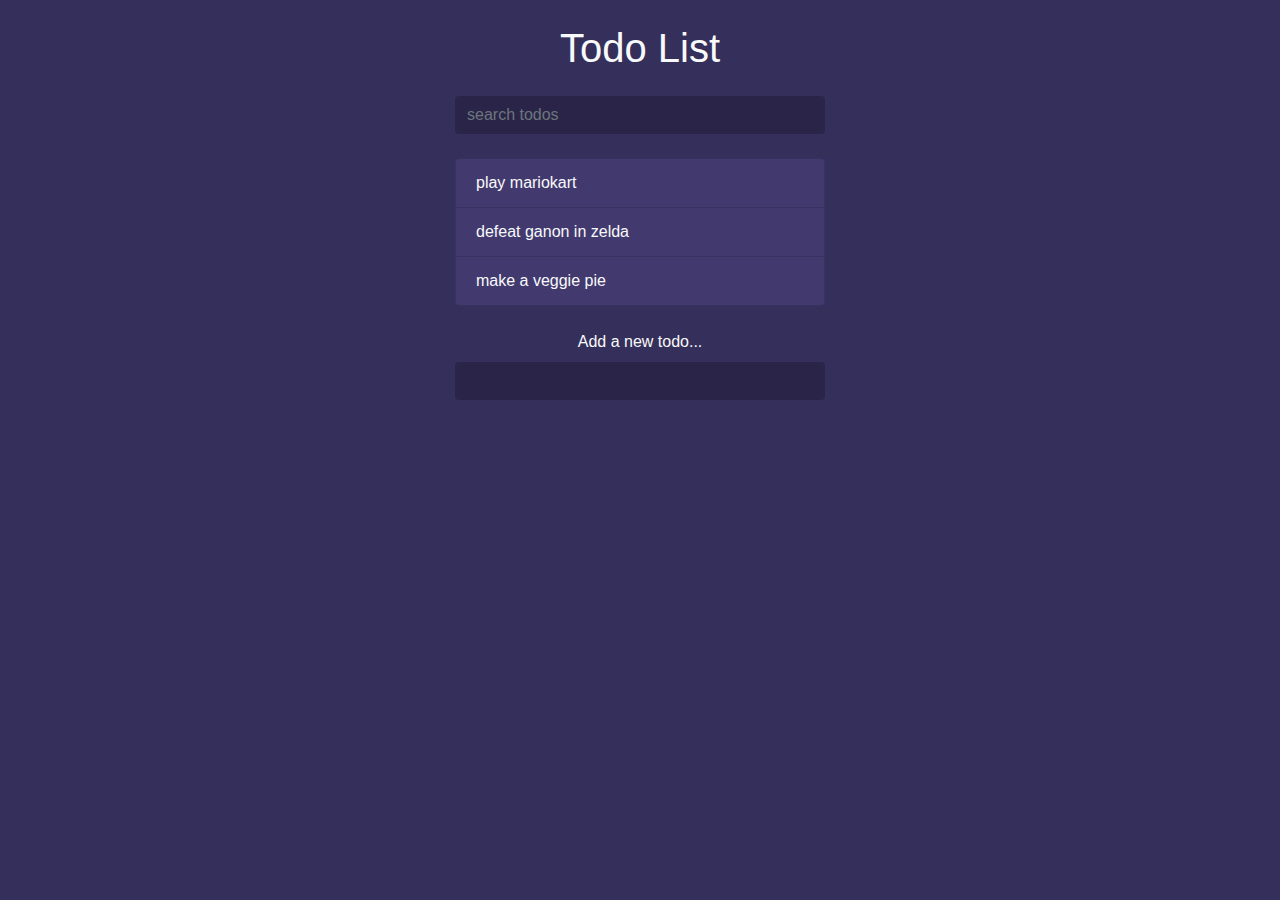
<file: miniprojet2/index.html>
<html lang="en">
<head>
    <meta charset="UTF-8">
    <meta name="viewport" content="width=device-width, initial-scale=1.0">
    <meta http-equiv="X-UA-Compatible" content="ie=edge">
    <link rel="stylesheet" href="https://stackpath.bootstrapcdn.com/bootstrap/4.3.1/css/bootstrap.min.css" integrity="sha384-ggOyR0iXCbMQv3Xipma34MD+dH/1fQ784/j6cY/iJTQUOhcWr7x9JvoRxT2MZw1T" crossorigin="anonymous">
    <link rel="stylesheet" href="https://use.fontawesome.com/releases/v5.7.2/css/all.css" integrity="sha384-fnmOCqbTlWIlj8LyTjo7mOUStjsKC4pOpQbqyi7RrhN7udi9RwhKkMHpvLbHG9Sr" crossorigin="anonymous">
    <link rel="stylesheet" href="style.css">
    <title>Todo List</title>
</head>
<body>

<div class="container">

    <header class="text-center text-light my-4">
        <h1 class="mb-4">Todo List</h1>
        <form class="search">
            <input class="form-control m-auto" type="text" name="search" onkeyup="filtrer()" id="myInput" placeholder="search todos" />
        </form>
    </header>

    <ul class="list-group todos mx-auto text-light" id="myul">
        <li class="list-group-item d-flex justify-content-between align-items-center">
            <span>play mariokart</span>
            <i class="far fa-trash-alt delete"></i>
        </li>
        <li class="list-group-item d-flex justify-content-between align-items-center">
            <span>defeat ganon in zelda</span>
            <i class="far fa-trash-alt delete"></i>
        </li>
        <li class="list-group-item d-flex justify-content-between align-items-center">
            <span>make a veggie pie</span>
            <i class="far fa-trash-alt delete"></i>
        </li>
    </ul>

    <form class="add text-center my-4">
        <label class="text-light">Add a new todo...</label>
        <input class="form-control m-auto" type="text" name="add" />
    </form>

</div>


<script src="mini.js"></script>
</body>
</html>
</file>
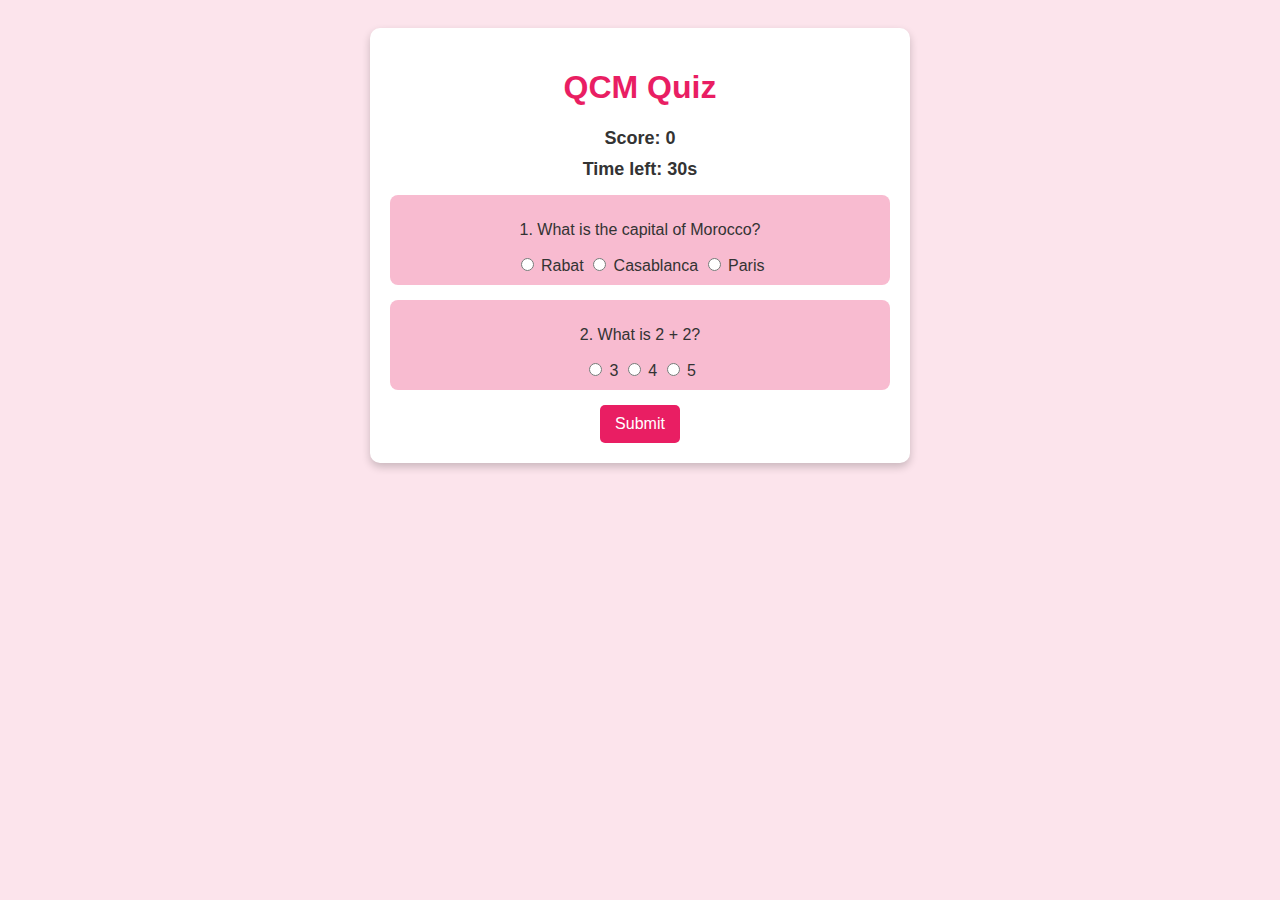
<file: miniprojet1_partie1/miniprojet.html>
<!DOCTYPE html>
<html lang="en">
<head>
    <meta charset="UTF-8">
    <meta name="viewport" content="width=device-width, initial-scale=1.0">
    <title>QCM Quiz</title>
    <link rel="stylesheet" href="style.css">
</head>
<body>
    <div class="container">
        <h1>QCM Quiz</h1>
        <div id="score">Score: 0</div>
        <div id="timer">Time left: 30s</div>
        <form id="quiz-form">
            <div class="question">
                <p>1. What is the capital of Morocco?</p>
                <label><input type="radio" name="q1" value="Paris"> Rabat</label>
                <label><input type="radio" name="q1" value="London"> Casablanca</label>
                <label><input type="radio" name="q1" value="Berlin"> Paris</label>
            </div>
            <div class="question">
                <p>2. What is 2 + 2?</p>
                <label><input type="radio" name="q2" value="3"> 3</label>
                <label><input type="radio" name="q2" value="4"> 4</label>
                <label><input type="radio" name="q2" value="5"> 5</label>
            </div>
            <button type="submit">Submit</button>
        </form>
    </div>
    <script src="miniprojet.js"></script>
</body>
</html>
</file>
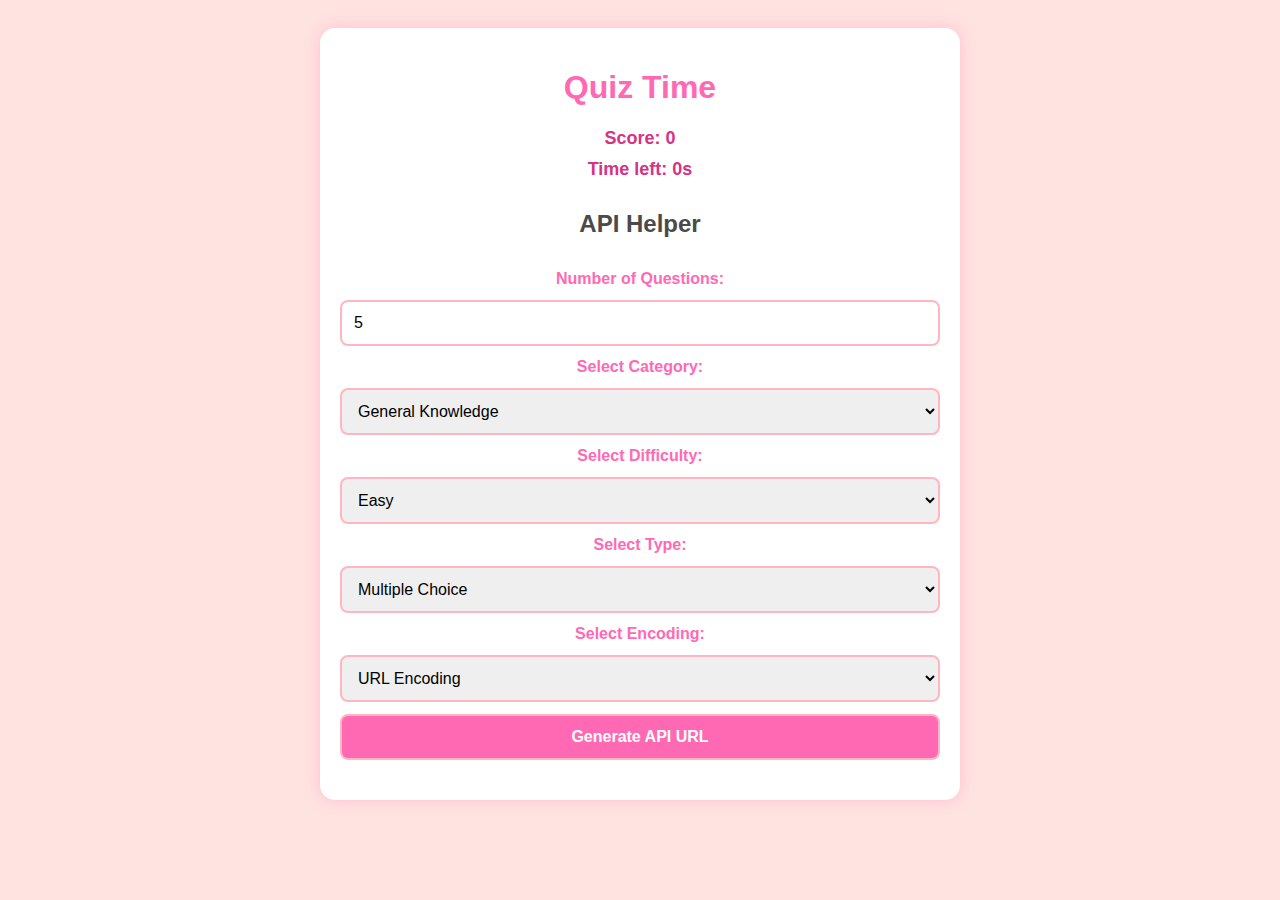
<file: miniprojet1_partie2/miniprojet.html>
<!DOCTYPE html>
<html lang="fr">
<head>
    <meta charset="UTF-8">
    <meta name="viewport" content="width=device-width, initial-scale=1.0">
    <title> QCM </title>
    <link rel="stylesheet" href="style.css">
</head>
<body>

    <div class="container">
        <h1> Quiz Time </h1>
        
        
        <div id="score">Score: 0</div>
        <div id="timer">Time left: 0s</div>

        
        <form id="formdeconfig">
        <h2> API Helper</h2>

            <label for="amount">Number of Questions:</label>
            <input type="number" id="amount"  value="5">

            <label for="category">Select Category:</label>
            <select id="category">
                <option value="9">General Knowledge</option>
                <option value="18">Science: Computers</option>
                <option value="21">Sports</option>
                <option value="23">History</option>
            </select>

            <label for="difficulty">Select Difficulty:</label>
            <select id="difficulty">
                <option value="easy">Easy</option>
                <option value="medium">Medium</option>
                <option value="hard">Hard</option>
            </select>

            <label for="type">Select Type:</label>
            <select id="type">
                <option value="multiple">Multiple Choice</option>
                
            </select>

            <label for="encoding">Select Encoding:</label>
            <select id="encoding">
                <option value="url3986">URL Encoding</option>
                <option value="base64">Base64 Encoding</option>
            </select>

            <button type="submit">Generate API URL</button>
        </form>

       
        <div id="api-url"></div>

        
        <div id="quiz-container" style="display: none;">
            <h2> Your Quiz</h2>
            <form id="quiz-form"></form>
        </div>
    </div>

    <script src="miniprojet.js"></script>

</body>
</html>
</file>
<file: miniprojet2/style.css>
body{
    background: #352f5b;
}
.container{
    max-width: 400px;
}
input[type=text],
input[type=text]:focus{
    color: #fff;
    border: none;
    background: rgba(0,0,0,0.2);
    max-width: 400px;
}
.todos li{
    background: #423a6f;
}
.delete{
    cursor: pointer;
}
</file>
<file: miniprojet1_partie1/style.css>
body {
    font-family: 'Poppins', sans-serif;
    background: rgb(252, 228, 236); /* Rose pastel */
    text-align: center;
    color: rgb(51, 51, 51);
    padding: 20px;
}

.container {
    width: 500px;
    background: white;
    padding: 20px;
    border-radius: 10px;
    box-shadow: 0 4px 8px rgba(0, 0, 0, 0.2);
    margin: auto;
}

h1 {
    color: rgb(233, 30, 99);
}

#score, #timer {
    font-size: 18px;
    font-weight: bold;
    margin: 10px 0;
}

.question {
    margin: 15px 0;
    padding: 10px;
    border-radius: 8px;
    background: rgb(248, 187, 208);
}

button {
    background: rgb(233, 30, 99);
    color: white;
    border: none;
    padding: 10px 15px;
    font-size: 16px;
    border-radius: 5px;
    cursor: pointer;
}

button:hover {
    background: rgb(216, 27, 96);
}
</file>
<file: miniprojet1_partie2/style.css>
body {
    font-family: 'Poppins', sans-serif;
    background: rgb(255, 227, 224);
    text-align: center;
    padding: 20px;
    color: rgb(74, 74, 74);
}

.container {
    width: 600px;
    background: rgb(255, 255, 255);
    padding: 20px;
    margin: auto;
    box-shadow: 0 0 15px rgba(255, 105, 180, 0.3);
    border-radius: 15px;
}

h1 {
    color: rgb(255, 105, 180);
}

#score, #timer {
    font-size: 18px;
    margin-bottom: 10px;
    font-weight: bold;
    color: rgb(214, 51, 132);
}

form {
    display: flex;
    flex-direction: column;
    gap: 12px;
    margin-bottom: 20px;
}

label {
    font-weight: bold;
    color: rgb(255, 105, 180);
}

input, select, button {
    padding: 12px;
    border: 2px solid rgb(255, 182, 193);
    border-radius: 8px;
    font-size:medium;
}

button {
    background-color: rgb(255, 105, 180);
    color: white;
    font-size: 16px;
    font-weight: bold;
    cursor: pointer;
    transition: 0.3s;
}

button:hover {
    background-color: rgb(255, 20, 147);
}

#quiz-container {
    margin-top: 20px;
}

.question {
    background: rgb(255, 240, 245);
    padding: 15px;
    border-radius: 10px;
    margin-bottom: 10px;
}

.question p {
    font-weight: bold;
    color: rgb(214, 51, 132);
}
</file>
